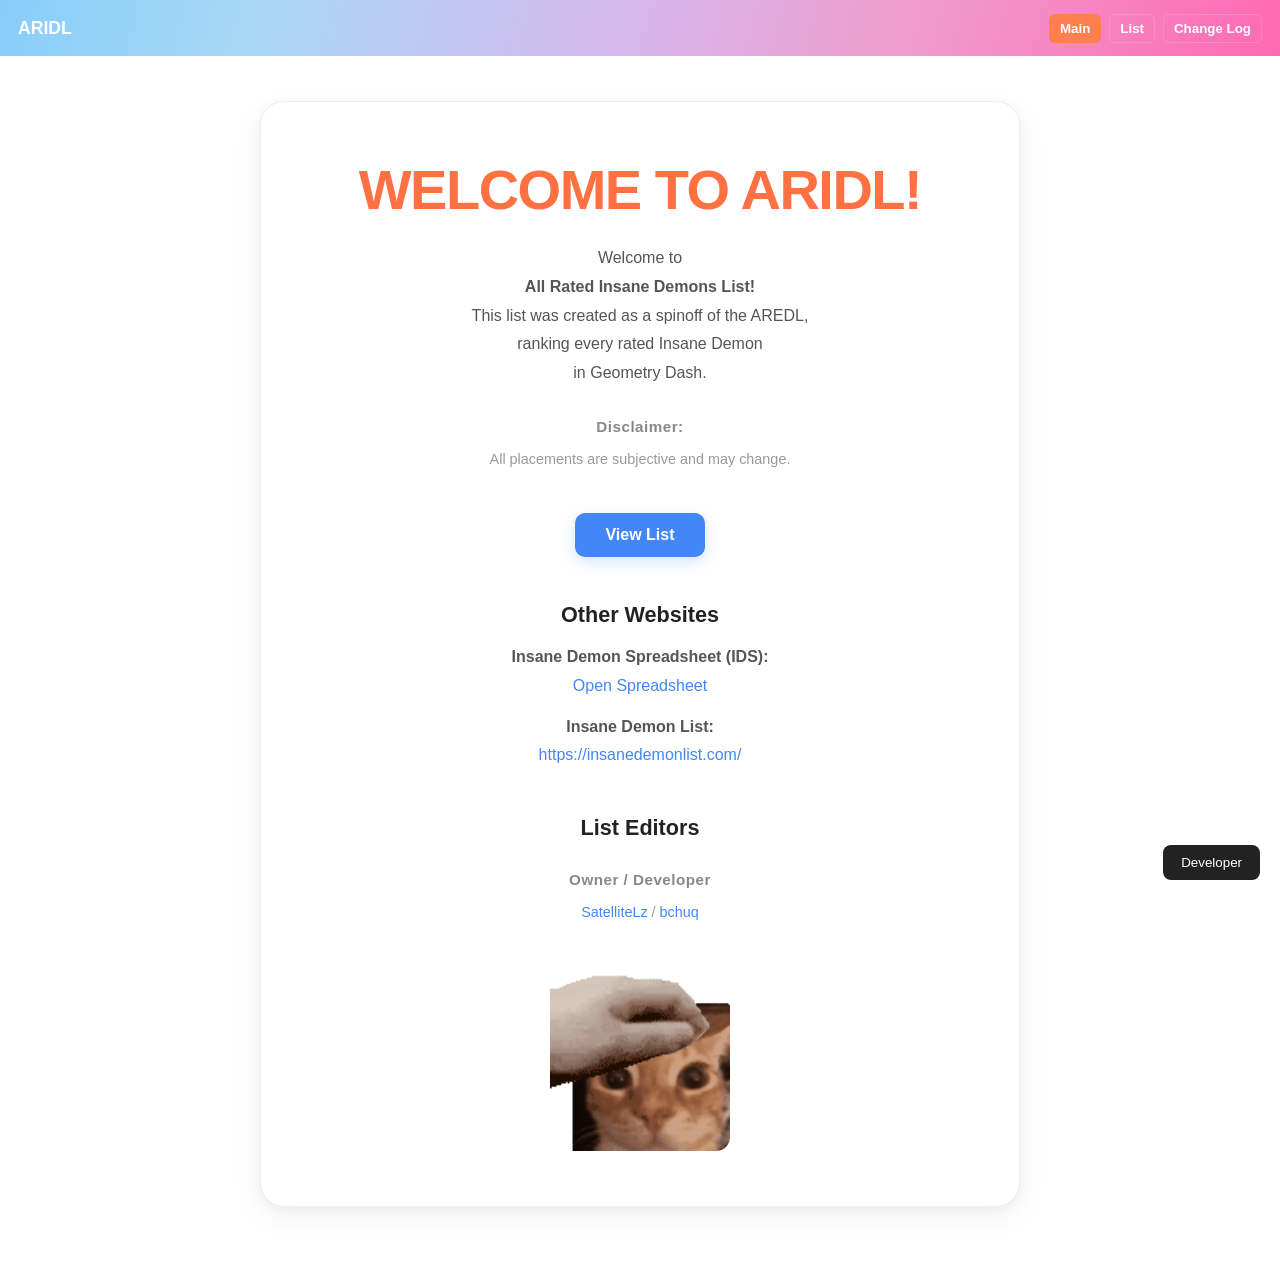
<file: index.html>
<!doctype html>
<html lang="en">
  <head>
    <meta charset="UTF-8" />
    <meta name="viewport" content="width=device-width, initial-scale=1.0" />
    <title>All Rated Insane Demons List</title>

    <!-- CSS -->
    <link rel="stylesheet" href="style.css" />
    <link rel="icon" href="favicon.jpg" type="image/x-icon" />
  </head>
  <body>
    <header id="top-bar">
      <div class="header-left">
        <h1>ARIDL</h1>
      </div>

      <div class="header-right">
        <button id="btn-main" class="top-btn">Main</button>
        <button id="btn-list" class="top-btn">List</button>
        <button id="btn-changelog" class="top-btn">Change Log</button>
      </div>
    </header>

    <!-- Loading Screen -->
    <div id="loading-screen">
    <div class="loading-box">

      <img
        id="loading-logo"
        src="glunguspetpet.gif"
        alt="All Rated Insane Demons List"
      />

      <div class="loading-spinner"></div>

      <strong id="loading-text">로딩중...</strong>

    </div>
  </div>

    <!-- ✅ MAIN PAGE -->
    <button id="developer-button">Developer</button>

    <div id="main-page" class="page active">
      <div style="user-select: none;">
        <h1>WELCOME TO ARIDL!</h1>

        <p>
          Welcome to<br />
          <strong>All Rated Insane Demons List!</strong><br />
          This list was created as a spinoff of the AREDL,<br />
          ranking every rated Insane Demon<br />
          in Geometry Dash.
        </p>

        <h3>Disclaimer:</h3>
        <p>All placements are subjective and may change.</p>

        <button id="view-list-btn">View List</button><br />

        <h2>Other Websites</h2>

        <p>
          <strong>Insane Demon Spreadsheet (IDS):</strong><br />
          <a style="overflow-wrap: anywhere; word-break: break-word;"
            href="https://docs.google.com/spreadsheets/d/15ehtAIpCR8s04qIb8zij9sTpUdGJbmAE_LDcfVA3tcU/"
            target="_blank"
          >
            Open Spreadsheet
          </a>
        </p>

        <p>
          <strong>Insane Demon List:</strong><br />
          <a href="https://insanedemonlist.com/" target="_blank">
            https://insanedemonlist.com/
          </a>
        </p>

        <h2>List Editors</h2>

        <h3>Owner / Developer</h3>

        <p>
          <a href="https://www.youtube.com/@SatelliteLz" target="_blank">
            SatelliteLz
          </a>
          /
          <a href="https://www.youtube.com/@gdbchuq" target="_blank"> bchuq </a>
        </p>

        <!-- GIF -->
        <div class="gif-container">
          <img src="glunguspetpet.gif" alt="GIF" />
        </div>
      </div>
    </div>

    <!-- ✅ LIST PAGE -->
    <div id="list-page" class="page">

      <button id="toggle-list-btn" aria-label="Hide List">‹</button>

      <div id="container">
        <aside id="left-panel">

           <div id="sidebar-logo">
            <span>ARIDL</span>
          </div>

          <div id="search-container">
            <input type="text" id="search-input" placeholder="Search..." />
          </div>

          <ul id="map-list"></ul>
        </aside>

        <main id="right-panel">
          <section id="map-details">
            <h1 id="map-rank"></h1>
            <h2 id="map-name"></h2>
            <p id="map-publisher"></p>
            <div id="map-video"></div>
            <p id="map-id"></p>
            <p id="map-gddltier"></p>
            <p id="map-idstier"></p>
          </section>

          <section
            id="change-log"
            aria-label="Change Log"
            class="hidden"
          ></section>
        </main>
      </div>
    </div>

    <div id="developer-login" class="developer-overlay">
      <div class="developer-box">
        <h2>관리자용 로그인</h2>

        <input
          type="password"
          id="developer-password"
          placeholder="비밀번호를 입력해라!!!"
        />

        <button id="developer-login-button">로그인</button>

        <button id="developer-login-close">아잉몰라요</button>

        <p id="developer-login-error"></p>
      </div>
    </div>

    <div id="developer-page">
      <h1>관리자 페이지</h1>

      <!-- 레벨 추가 -->

      <section>
        <h2>레벨 추가</h2>

        <input id="add-rank" type="number" min="1" placeholder="Rank" />
        <input id="add-name" placeholder="Name" />
        <input id="add-publisher" placeholder="Publisher" />
        <input id="add-video" placeholder="YouTube Embed URL" />
        <input id="add-id" placeholder="Level ID" />
        <input id="add-gddltier" placeholder="GDDL Tier" />
        <input id="add-idstier" placeholder="IDS Tier" />

        <button id="add-level-button">Add Level</button>
      </section>

      <!-- 레벨 수정 -->

      <section>
        <h2>레벨 수정</h2>

        <input id="edit-id" placeholder="Level ID" />

        <button id="load-edit-level">Load</button>

        <br />

        <input id="editRank" type="number" min="1" placeholder="순위" />
        <input id="edit-name" placeholder="이름" />
        <input id="edit-publisher" placeholder="Publisher" />
        <input id="edit-video" placeholder="YouTube Embed URL" />
        <input id="edit-gddltier" placeholder="GDDL Tier" />
        <input id="edit-idstier" placeholder="IDS Tier" />

        <button id="edit-level-button">Save Changes</button>
      </section>

      <!-- Change Log -->

      <section>
        <h2>Change Log 추가</h2>

        <input type="date" id="log-date" />

        <div id="log-templates">
          <button
            type="button"
            class="log-template"
            data-template="[Level] has been placed at #1, above [Level]."
          >
            Placed (Above)
          </button>

          <button
            type="button"
            class="log-template"
            data-template="[Level] has been placed at #0, below [Level]."
          >
            Placed (Below)
          </button>

          <button
            type="button"
            class="log-template"
            data-template="[Level] has been placed at #0, above [Level] and below [Level]."
          >
            Placed (Between)
          </button>

          <button
            type="button"
            class="log-template"
            data-template="[Level] has been raised from #0 to #0, above [Level] and below [Level]."
          >
            Raised
          </button>

          <button
            type="button"
            class="log-template"
            data-template="[Level] has been lowered from #0 to #0, above [Level] and below [Level]."
          >
            Lowered
          </button>

          <button
            type="button"
            class="log-template"
            data-template="Due to being promoted to Extreme Demon, [Level] has been removed from the list at #0."
          >
            Promoted
          </button>

          <button
            type="button"
            class="log-template"
            data-template="Due to being demoted to Hard Demon, [Level] has been removed from the list at #0."
          >
            Demoted
          </button>

          <button
            type="button"
            class="log-template"
            data-template="[Level1] and [Level2] have been swapped, with [Level1] now sitting above at #0."
          >
            Swapped
          </button>
        </div>

        <textarea
          id="log-detail"
          placeholder="Change description"
        ></textarea>

        <button id="add-log-button">Add Change Log</button>
      </section>

      <!-- Deloete Level -->

      <section>
        <h2>레벨 제거</h2>

        <input id="delete-id" placeholder="Level ID" />

        <button id="delete-level-button">Delete Level</button>
      </section>

      <button id="developer-logout">Logout</button>
    </div>
    <!-- JS -->
    <script src="script.js" defer></script>
  </body>
</html>
</file>
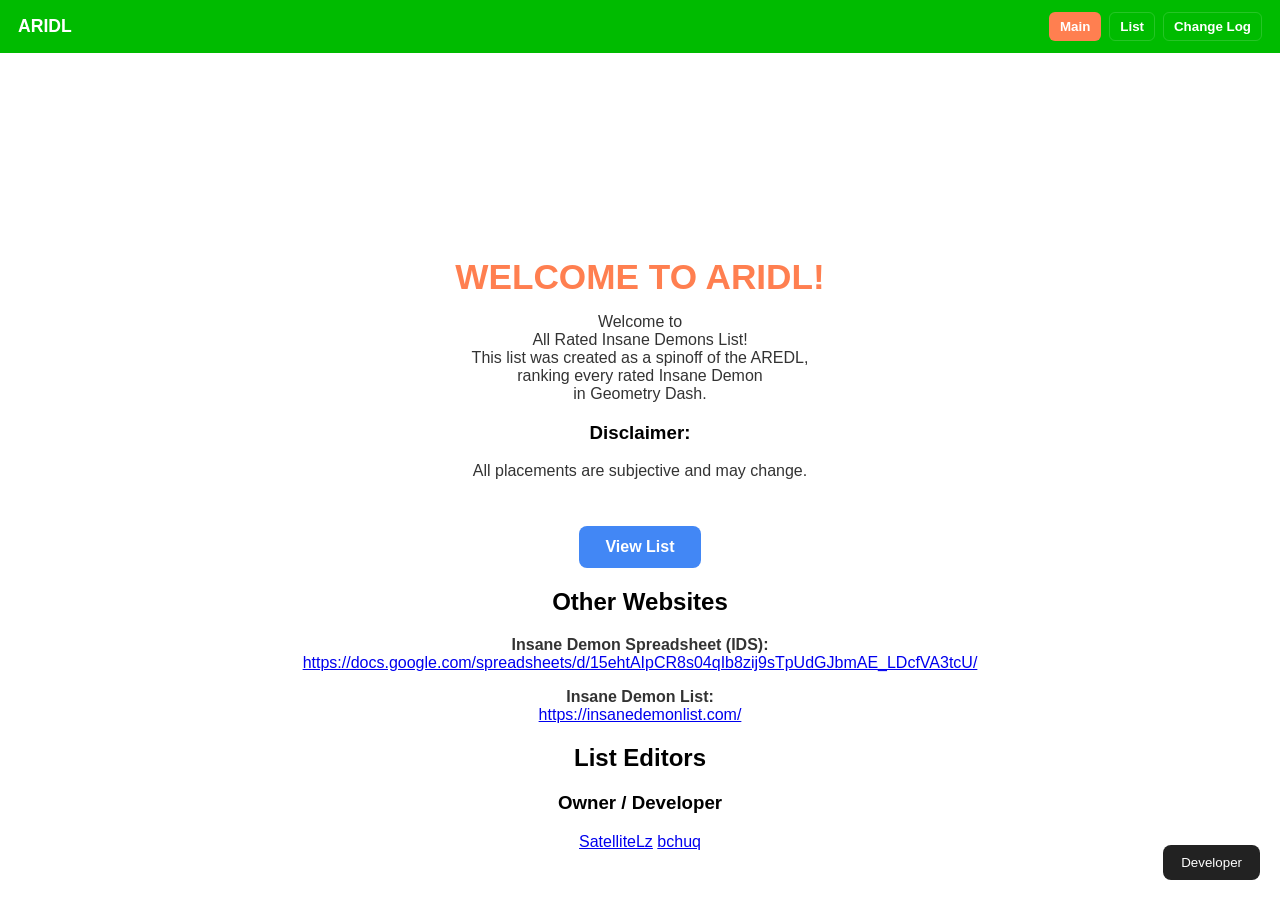
<file: ARIDL-main/index.html>
<!doctype html>
<html lang="en">
  <head>
    <meta charset="UTF-8" />
    <meta name="viewport" content="width=device-width, initial-scale=1.0" />
    <title>All Rated Insane Demons List</title>

    <!-- CSS -->
    <link rel="stylesheet" href="style.css" />
    <link rel="icon" href="favicon.jpg" type="image/x-icon" />
  </head>
  <body>
    <header id="top-bar">
      <div class="header-left">
        <h1>ARIDL</h1>
      </div>

      <div class="header-right">
        <button id="btn-main" class="top-btn">Main</button>
        <button id="btn-list" class="top-btn">List</button>
        <button id="btn-changelog" class="top-btn">Change Log</button>
      </div>
    </header>

    <!-- ✅ MAIN PAGE -->
    <button id="developer-button">Developer</button>
    <div id="main-page" class="page active">
      <div style="text-align: center; margin-top: 150px">
        <h1>WELCOME TO ARIDL!</h1>
        <p>
          Welcome to<br />All Rated Insane Demons List!<br />This list was
          created as a spinoff of the AREDL,<br />ranking every rated Insane
          Demon<br />
          in Geometry Dash.
        </p>

        <h3>Disclaimer:</h3>
        <p>All placements are subjective and may change.</p>
        <button id="view-list-btn">View List</button><br />

        <h2>Other Websites</h2>
        <p>
          <strong>Insane Demon Spreadsheet (IDS):</strong><br />
          <a
            href="https://docs.google.com/spreadsheets/d/15ehtAIpCR8s04qIb8zij9sTpUdGJbmAE_LDcfVA3tcU/"
            target="_blank"
            >https://docs.google.com/spreadsheets/d/15ehtAIpCR8s04qIb8zij9sTpUdGJbmAE_LDcfVA3tcU/</a
          >
        </p>
        <p>
          <strong>Insane Demon List:</strong><br />
          <a href="https://insanedemonlist.com/" target="_blank"
            >https://insanedemonlist.com/</a
          >
        </p>
        <p></p>
        <h2>List Editors</h2>

        <h3>Owner / Developer</h3>
        <p>
          <a href="https://www.youtube.com/@SatelliteLz" target="_blank"
            >SatelliteLz</a
          >
          <a href="https://www.youtube.com/@gdbchuq" target="_blank"
            >bchuq</a
          >
        </p>
      </div>
    </div>

    <!-- ✅ LIST PAGE -->
    <div id="list-page" class="page">
      <div id="container">
        <aside id="left-panel">
          <div id="search-container">
            <input type="text" id="search-input" placeholder="Search..." />
          </div>

          <ul id="map-list"></ul>
        </aside>

        <main id="right-panel">
          <section id="map-details">
            <h2 id="map-name"></h2>
            <p id="map-publisher"></p>
            <div id="map-video"></div>
            <p id="map-id"></p>
            <p id="map-gddltier"></p>
            <p id="map-idstier"></p>
          </section>

          <section
            id="change-log"
            aria-label="Change Log"
            class="hidden"
          ></section>
        </main>
      </div>
    </div>

    <div id="developer-login" class="developer-overlay">
      <div class="developer-box">
        <h2>관리자용 로그인</h2>

        <input
          type="password"
          id="developer-password"
          placeholder="비밀번호를 입력해라!!!"
        />

        <button id="developer-login-button">로그인</button>

        <button id="developer-login-close">아잉몰라요</button>

        <p id="developer-login-error"></p>
      </div>
    </div>

    <div id="developer-page">
      <h1>관리자 페이지</h1>

      <!-- 레벨 추가 -->

      <section>
        <h2>레벨 추가</h2>

        <input id="add-rank" type="number" min="1" placeholder="Rank" />
        <input id="add-name" placeholder="Name" />
        <input id="add-publisher" placeholder="Publisher" />
        <input id="add-video" placeholder="YouTube Embed URL" />
        <input id="add-id" placeholder="Level ID" />
        <input id="add-gddltier" placeholder="GDDL Tier" />
        <input id="add-idstier" placeholder="IDS Tier" />

        <button id="add-level-button">Add Level</button>
      </section>

      <!-- 레벨 수정 -->

      <section>
        <h2>레벨 수정</h2>

        <input id="edit-id" placeholder="Level ID" />

        <button id="load-edit-level">Load</button>

        <br />

        <input id="edit-name" placeholder="Name" />
        <input id="edit-publisher" placeholder="Publisher" />
        <input id="edit-video" placeholder="YouTube Embed URL" />
        <input id="edit-gddltier" placeholder="GDDL Tier" />
        <input id="edit-idstier" placeholder="IDS Tier" />

        <button id="edit-level-button">Save Changes</button>
      </section>

      <!-- Change Log -->

      <section>
        <h2>Change Log 추가</h2>

        <input type="date" id="log-date" />

        <textarea id="log-detail" placeholder="Change description"></textarea>

        <button id="add-log-button">Add Change Log</button>
      </section>

      <!-- Deloete Level -->

      <section>
        <h2>레벨 제거</h2>

        <input id="delete-id" placeholder="Level ID" />

        <button id="delete-level-button">Delete Level</button>
      </section>

      <button id="developer-logout">Logout</button>
    </div>
    <!-- JS -->
    <script src="script.js" defer></script>
  </body>
</html>
</file>
<file: style.css>
/* ==============================
   기본 (html/body)
   ============================== */
html,
body {
  height: 100%;
  margin: 0;
  padding: 0;
  font-family: "Arial", sans-serif;
  background-color: #ffffff;
  color: #000000;
  -webkit-font-smoothing: antialiased;
}

#developer-button {
  position: fixed;
  right: 20px;
  bottom: 20px;

  padding: 10px 18px;

  border: none;
  border-radius: 8px;

  background: #222;
  color: white;

  cursor: pointer;

  z-index: 9999;
}

#developer-button:hover {
  opacity: 0.8;
}

.developer-overlay {
  display: none;

  position: fixed;

  inset: 0;

  background: rgba(0, 0, 0, 0.7);

  justify-content: center;
  align-items: center;

  z-index: 10000;
}

.developer-box {
  width: 350px;

  padding: 30px;

  background: white;

  border-radius: 12px;

  text-align: center;
}

.developer-box input {
  width: 100%;

  box-sizing: border-box;

  padding: 10px;

  margin: 15px 0;

  border: 1px solid #ccc;
  border-radius: 6px;
}

.developer-box button {
  padding: 10px 15px;

  margin: 5px;

  cursor: pointer;
}

#developer-login-error {
  color: red;
}

#developer-page {
  display: none;

  padding: 40px;

  max-width: 900px;

  margin: auto;
}

#developer-page section {
  padding: 25px;

  margin-bottom: 25px;

  border: 1px solid #ddd;

  border-radius: 10px;
}

#developer-page input,
#developer-page textarea {
  display: block;

  width: 100%;

  box-sizing: border-box;

  padding: 10px;

  margin: 8px 0;
}

#developer-page textarea {
  min-height: 120px;
}

.gif-container {
  display: flex;
  justify-content: center;
  margin-top: 20px;
}

.gif-container img {
  width: 200px;
  height: auto;
}
/* ==============================
   상단 검은 바: 제목 왼쪽, 버튼 오른쪽
   ============================== */
#top-bar {
  background: linear-gradient(
    105deg,
    #87cefa 0%,
    #a8d8f5 20%,
    #d5b9ed 48%,
    #f09acb 72%,
    #ff69b4 100%
  );

  display: flex;
  justify-content: space-between;
  align-items: center;
  padding: 12px 18px;
  box-sizing: border-box;
  gap: 12px;
  position: relative;
  z-index: 100;
  width: 100%;
  min-height: 56px;
}

/* 제목 왼쪽 정렬 */
.top-left h1,
.header-left h1 {
  color: #ffffff;
  margin: 0;
  font-size: 1.1rem;
}

/* 버튼 그룹 (오른쪽) */
.top-right,
.header-right {
  display: flex;
  gap: 8px;
}

.top-btn {
  background: transparent;
  color: #fff;
  border: 1px solid rgba(255, 255, 255, 0.15);
  padding: 6px 10px;
  border-radius: 6px;
  cursor: pointer;
  font-weight: 600;
  transition:
    background 0.12s,
    transform 0.08s;
}
.top-btn:hover {
  transform: translateY(-1px);
  background: rgba(255, 255, 255, 0.03);
}
.top-btn.active {
  background: #ff7f50;
  color: #fff;
  border-color: transparent;
}
/*
   LOADING SCREEN
   ============================== */

#loading-screen {
  position: fixed;

  inset: 0;

  display: flex;
  align-items: center;
  justify-content: center;

  background: rgba(255, 255, 255, 0.97);

  z-index: 99999;

  opacity: 1;
  visibility: visible;

  transition:
    opacity 0.25s ease,
    visibility 0.25s ease;
}

#loading-screen.hidden {
  opacity: 0;
  visibility: hidden;
  pointer-events: none;
}

.loading-box {
  display: flex;
  flex-direction: column;
  align-items: center;
  justify-content: center;
  gap: 16px;
  text-align: center;
}

#loading-logo {
  width: 130px;
  height: 130px;

  object-fit: contain;

  margin-bottom: 4px;

  user-select: none;

  -webkit-user-drag: none;
}

.loading-spinner {
  width: 42px;
  height: 42px;

  border: 4px solid #ddd;
  border-top-color: #333;

  border-radius: 50%;

  animation: loading-spin 0.8s linear infinite;
}

#loading-text {
  min-height: 20px;
  font-size: 14px;
  font-weight: 500;
  color: #555;
  letter-spacing: 0.2px;
}

@keyframes loading-spin {
  to {
    transform: rotate(360deg);
  }
}

/* ==============================
   LIST PAGE
   ============================== */

#list-page {
  position: relative;
  height: calc(100vh - 56px);
  overflow: hidden;
}

/* ==============================
   컨테이너 (좌우)
   ============================== */

#container {
  position: relative;

  width: 100%;
  height: 100%;

  overflow: hidden;
}


/* ==============================
   좌측 패널
   ============================== */

#left-panel {
  position: fixed;
  top: 0;
  bottom: 0;
  left: 0;

  width: 300px;

  box-sizing: border-box;

  background: #f7f7f8;
  border-right: 1px solid #dedede;

  padding: 14px;

  display: flex;
  flex-direction: column;

  overflow: hidden;

  z-index: 1000;
}

#sidebar-logo {
  flex-shrink: 0;

  padding: 8px 4px 14px 4px;

  font-size: 24px;
  font-weight: 800;
  letter-spacing: 2px;

  color: #222;

  user-select: none;
}

#sidebar-logo span {
  display: inline-block;
}

#search-container {
  flex-shrink: 0;
  margin-top: 5px;
  margin-bottom: 12px;
}

#search-input {
  width: 100%;
  height: 42px;

  box-sizing: border-box;

  padding: 0 14px;

  border: 1px solid #d8d8dc;
  border-radius: 10px;

  background: #ffffff;

  font-size: 14px;
  color: #222;

  outline: none;

  transition:
    border-color 0.15s ease,
    box-shadow 0.15s ease;
}

#search-input::placeholder {
  color: #999;
}

#search-input:focus {
  border-color: #999;

  box-shadow: 0 0 0 3px rgba(0, 0, 0, 0.06);
}

/* 리스트 숨김 */

#left-panel.list-hidden {
  display: none;
}

#left-panel.list-hidden + #right-panel {
  left: 0;
  right: 0;
  width: 100%;
}

#left-panel.list-hidden + #right-panel #map-details {
  width: min(900px, calc(100% - 40px));
  max-width: 900px;

  margin-left: auto;
  margin-right: auto;

  box-sizing: border-box;
}

#map-list {
  flex: 1;

  min-height: 0;

  margin: 0;
  padding: 2px;

  list-style: none;

  overflow-y: auto;
  overflow-x: hidden;
}

#map-list li {
  display: flex;
  align-items: center;


  min-height: 48px;

  margin-bottom: 6px;
  padding: 8px 10px;

  box-sizing: border-box;

  background: #ffffff;

  border: 1px solid #e3e3e5;
  border-radius: 9px;

  cursor: pointer;

  transition:
    background 0.15s ease,
    border-color 0.15s ease,
    transform 0.12s ease,
    box-shadow 0.15s ease;
}

#map-list li:hover {
  background: #fafafa;

  border-color: #cfcfd3;

  transform: translateX(2px);

  box-shadow: 0 2px 6px rgba(0, 0, 0, 0.05);
}

#map-list li.active,
#map-list li.selected {
  background: #eeeeef;

  border-color: #bdbdc2;

  box-shadow: inset 3px 0 0 #333;
}

#map-list::-webkit-scrollbar {
  width: 6px;
}

#map-list::-webkit-scrollbar-track {
  background: transparent;
}

#map-list::-webkit-scrollbar-thumb {
  background: #c9c9cc;
  border-radius: 10px;
}

#map-list::-webkit-scrollbar-thumb:hover {
  background: #a9a9ad;
}

/* ==============================
   우측 패널
   ============================== */

#right-panel {
  position: absolute;

  top: 0;
  right: 0;
  bottom: 0;
  left: 300px;

  box-sizing: border-box;

  padding: 40px;

  background: #f5f5f6;

  overflow-y: auto;
  overflow-x: hidden;
}

#map-details {
  width: min(100%, 900px);

  /* 높이는 내용에 맞게 자동으로 늘어남 */
  height: auto;
  min-height: 0;

  margin: 0 auto;
  padding: 32px;

  box-sizing: border-box;

  background: #ffffff;

  border: 1px solid #e3e3e5;
  border-radius: 16px;

  box-shadow: 0 4px 20px rgba(0, 0, 0, 0.05);
}


#map-rank {
  display: inline-block;

  margin: 0 0 10px 0;
  padding: 6px 12px;

  background: #eeeeef;

  border-radius: 7px;

  font-size: 13px;
  font-weight: 700;

  color: #666;

  letter-spacing: 0.5px;
}

#map-name {
  margin: 0 0 18px 0;

  font-size: 34px;
  line-height: 1.2;

  font-weight: 800;

  color: #171717;

  word-break: break-word;
}

#map-publisher {
  margin: 0 0 24px 0;

  font-size: 15px;

  color: #777;
}

#map-video {
  width: 100%;

  margin: 0 0 28px 0;

  overflow: hidden;

  border-radius: 12px;

  background: #111;

  aspect-ratio: 16 / 9;
}

#map-video iframe {
  width: 100%;
  height: 100%;

  display: block;

  border: 0;
}

#map-id,
#map-gddltier,
#map-idstier {
  margin: 8px 0;
  padding: 12px 14px;

  background: #f7f7f8;

  border: 1px solid #e7e7e9;
  border-radius: 8px;

  font-size: 14px;

  color: #444;
}

/* ==============================
   리스트 토글 버튼
   ============================== */

#toggle-list-btn {
  position: fixed;

  left: 0;
  top: 50%;

  transform: translateY(-50%);

  z-index: 1000;

  width: 28px;
  height: 55px;

  padding: 0;

  border: none;
  border-radius: 0 10px 10px 0;

  background: #4287f5;
  color: white;

  font-size: 25px;
  font-weight: bold;

  cursor: pointer;

  box-shadow: 3px 0 10px rgba(0, 0, 0, 0.12);

  transition:
    background 0.15s ease,
    width 0.15s ease,
    left 0.2s ease;
}

#toggle-list-btn:hover {
  width: 34px;
  background: #2f6fe0;
}

#left-panel ul {
  list-style: none;
  margin: 0;
  padding: 0;
}

#left-panel li,
#left-panel li.map-item {
  display: flex;
  align-items: flex-start;
  gap: 8px;
  padding: 12px;
  margin: 10px 0;
  background: #ffffff;
  border-radius: 8px;
  border: 1px solid rgba(0, 0, 0, 0.04);
  box-shadow: 0 2px 5px rgba(0, 0, 0, 0.08);
  transition:
    background 0.18s,
    transform 0.08s,
    box-shadow 0.12s;
  cursor: default;
  min-width: 0;
}

#left-panel li .rank,
#left-panel li.map-item .rank,
#left-panel li > span:first-child {
  width: 48px;
  flex: 0 0 48px;
  font-weight: 700;
  color: #333;
  text-align: left;
  white-space: nowrap;
}

#left-panel li .mname,
#left-panel li .name,
#left-panel li.map-item .mname,
#left-panel li > span:nth-child(2) {
  flex: 1 1 auto;
  cursor: pointer;
  color: #111;
  user-select: none;
  white-space: normal;
  word-break: break-word;
  overflow-wrap: anywhere;
  min-width: 0;
}

#left-panel li:hover,
#left-panel li.map-item:hover {
  background: #f0f7ff;
  transform: translateX(2px);
  box-shadow: 0 4px 10px rgba(0, 0, 0, 0.06);
}

#left-panel li.active,
#left-panel li.map-item.active {
  background: linear-gradient(90deg, #fff7f0, #fff0e6);
  border-color: rgba(255, 127, 80, 0.25);
  box-shadow: 0 6px 16px rgba(255, 127, 80, 0.08);
}

#left-panel li .mname:hover,
#left-panel li .name:hover,
#left-panel li.map-item .mname:hover {
  color: #ff7f50;
}

#left-panel li.log-item {
  padding: 10px;
  margin: 8px 0;
  background: #fff;
  border-radius: 8px;
  box-shadow: 0 1px 4px rgba(0, 0, 0, 0.06);
  cursor: pointer;
}
#left-panel li.log-item .log-date {
  font-size: 12px;
  color: #666;
  margin-bottom: 6px;
}
#left-panel li.log-item .log-summary {
  font-size: 14px;
  color: #111;
}

.hidden {
  display: none;
}

/* ==============================
   LEFT LIST 구분 라벨
   ============================== */
#left-panel li.separator {
  background: #ececec;
  color: #555;
  font-weight: 700;
  text-align: center;
  cursor: default;
  box-shadow: none;
  border: none;
  padding: 6px 10px;
  margin: 10px 0 4px 0;
  border-radius: 6px;
}

/* ==============================
   우측 패널
   ============================== */

#map-details h2 {
  margin: 0 0 8px 0;
  font-size: 2rem;
  color: #ff7f50;
  user-select: all;
}
#map-details .tag {
  font-weight: bold;
  font-size: 16px;
  display: inline-block;
  width: 120px;
  user-select: none;
}
#map-details .value {
  font-weight: normal;
  font-size: 14px;
  display: inline-block;
  margin-left: 10px;
  white-space: pre-wrap;
  user-select: all;
}

#change-log {
  width: 100%;
  box-sizing: border-box;
  max-width: 900px;
  margin: 6px auto 0 auto;
  padding: 6px 8px 12px 8px;
}

.change-log-entry {
  display: grid;
  grid-template-columns: 28.57% 71.43%;
  gap: 12px;
  align-items: start;
  padding: 10px 12px;
  border-bottom: 1px solid #f0f0f0;
  background: #ffffff;
}

.change-log-entry .log-date {
  font-weight: 700;
  color: #222;
  white-space: nowrap;
}
.change-log-entry .log-detail {
  color: #111;
  white-space: pre-wrap;
  word-break: break-word;
}
.change-log-entry:hover {
  background: #fbfbfb;
}

.change-log-title {
  text-align: center;
  font-weight: 700;
  font-size: 1.6rem;
  margin: 8px 0 14px 0;
  color: #111;
}
.log-table-wrap {
  width: 100%;
  box-sizing: border-box;
  overflow-x: auto;
}
#change-log-table {
  width: 100%;
  border-collapse: collapse;
  table-layout: fixed;
  background: #fff;
  color: #111;
  border-radius: 8px;
  overflow: hidden;
}
#change-log-table thead {
  background: #f3f3f3;
}
#change-log-table th,
#change-log-table td {
  padding: 10px 12px;
  border-bottom: 1px solid #e6e6e6;
  vertical-align: top;
  word-break: break-word;
}
#change-log-table tbody tr:hover {
  background: #f9f9f9;
}
#change-log-table td:first-child,
#change-log-table th:first-child {
  font-weight: 600;
  color: #333;
}

#map-video {
  position: relative;
  width: 100%;
  max-width: 400px;
  aspect-ratio: 16 / 9;
  margin: 15px 0;
  border-radius: 8px;
  overflow: hidden;
}
#map-video iframe,
#map-video video {
  width: 100%;
  height: 100%;
  border: none;
  display: block;
}

@media (max-width: 768px) {
  #container {
    height: calc(100vh - 56px);
    display: flex;
    flex-direction: row;
  }
  #left-panel {
    flex: 0 0 35%;
    min-width: 140px;
    height: calc(100vh - 56px);
    overflow-y: auto;
  }
  #right-panel {
    flex: 1;
    padding: 12px;
    height: calc(100vh - 56px);
    overflow-y: auto;
  }
  #map-video {
    max-width: 100%;
    aspect-ratio: 16/9;
  }
  .change-log-entry {
    display: block;
    padding: 10px 8px;
  }
  .change-log-entry .log-date {
    display: block;
    font-weight: 700;
    margin-bottom: 6px;
  }
  .change-log-entry .log-detail {
    display: block;
    margin-left: 0;
  }
}
#search-box {
  width: 100%;
  padding: 8px 10px;
  box-sizing: border-box;
  border: 1px solid #ccc;
  border-radius: 6px;
  margin-bottom: 10px;
  font-size: 14px;
}

/* ==============================
   페이지 전환 (Main / List)
   ============================== */
.page {
  display: none;
}

.page.active {
  display: block;
}

/* ==============================
   메인 페이지 스타일
   ============================== */

#main-page {
  min-height: calc(100vh - 56px);
  box-sizing: border-box;
}

#main-page.active {
  display: flex;
  justify-content: center;
  align-items: flex-start;
  padding: 45px 20px 60px;
  box-sizing: border-box;
}

/* 메인 카드 */
#main-page > div {
  width: 100%;
  max-width: 760px;
  box-sizing: border-box;

  padding: 55px 50px;
  text-align: center;

  background: #ffffff;
  border: 1px solid #eeeeee;
  border-radius: 24px;

  box-shadow:
    0 10px 30px rgba(0, 0, 0, 0.06),
    0 2px 8px rgba(0, 0, 0, 0.04);
}

/* 메인 제목 */
#main-page h1 {
  margin: 0 0 22px;

  font-size: clamp(2.2rem, 6vw, 3.5rem);
  font-weight: 800;
  letter-spacing: -1.5px;

  color: #ff7043;
}

/* 일반 텍스트 */
#main-page p {
  margin: 12px 0;

  font-size: 1rem;
  line-height: 1.8;

  color: #555;
}

/* Disclaimer / 섹션 제목 */
#main-page h2 {
  margin-top: 45px;
  margin-bottom: 15px;

  font-size: 1.35rem;
  font-weight: 700;

  color: #222;
}

#main-page h3 {
  margin-top: 30px;
  margin-bottom: 8px;

  font-size: 0.95rem;
  font-weight: 700;
  letter-spacing: 0.5px;

  color: #888;
}

/* Disclaimer 설명 */
#main-page h3 + p {
  color: #999;
  font-size: 0.9rem;
}

/* 링크 */
#main-page a {
  color: #4287f5;
  text-decoration: none;

  overflow-wrap: anywhere;

  transition:
    color 0.15s ease,
    opacity 0.15s ease;
}

#main-page a:hover {
  color: #2f6fe0;
}

/* View List 버튼 */
#view-list-btn {
  margin-top: 28px;

  padding: 13px 30px;

  font-size: 16px;
  font-weight: 700;

  border: none;
  border-radius: 10px;

  background: #4287f5;
  color: #fff;

  cursor: pointer;

  box-shadow: 0 5px 15px rgba(66, 135, 245, 0.22);

  transition:
    transform 0.15s ease,
    box-shadow 0.15s ease,
    background 0.15s ease;
}

#view-list-btn:hover {
  transform: translateY(-2px);

  background: #2f6fe0;

  box-shadow: 0 8px 20px rgba(66, 135, 245, 0.28);
}

#view-list-btn:active {
  transform: translateY(0);

  box-shadow: 0 3px 8px rgba(66, 135, 245, 0.2);
}

/* GIF */
.gif-container {
  margin-top: 45px;

  display: flex;
  justify-content: center;
  align-items: center;
}

.gif-container img {
  display: block;

  max-width: 180px;
  width: 100%;
  height: auto;

  border-radius: 14px;

  transition:
    transform 0.25s ease,
    opacity 0.25s ease;
}

.gif-container img:hover {
  transform: scale(1.05);
}

#log-templates {
  display: flex;
  flex-wrap: wrap;
  gap: 8px;
  margin: 10px 0;
}

.log-template {
  padding: 7px 12px;

  border: 1px solid #ddd;
  border-radius: 7px;

  background: #f5f5f5;
  color: #333;

  font-size: 13px;
  cursor: pointer;

  transition:
    background 0.15s,
    transform 0.1s;
}

.log-template:hover {
  background: #e9e9e9;
}

.log-template:active {
  transform: scale(0.97);
}

/* ==============================
   모바일
   ============================== */

@media (max-width: 600px) {
  #main-page.active {
    padding: 20px 12px 40px;
  }

  #main-page > div {
    padding: 38px 22px;
    border-radius: 20px;
  }

  #main-page h1 {
    font-size: 2.1rem;
    letter-spacing: -1px;
  }

  #main-page p {
    font-size: 0.92rem;
    line-height: 1.7;
  }

  #main-page h2 {
    margin-top: 38px;
    font-size: 1.2rem;
  }

  #main-page h3 {
    font-size: 0.9rem;
  }

  #view-list-btn {
    width: 100%;
    padding: 14px 20px;
  }

  .gif-container {
    margin-top: 35px;
  }

  .gif-container img {
    max-width: 140px;
  }

  /* 리스트 패널 */
  #left-panel {
    width: 85vw;
    max-width: 360px;
    min-width: 260px;

    box-sizing: border-box;
  }

  /* 검색창 */
  #search-container {
    width: 100%;
    box-sizing: border-box;
  }

  #search-input {
    width: 100%;
    box-sizing: border-box;
  }

  /* 레벨 리스트 */
  #map-list {
    width: 100%;
    box-sizing: border-box;

    overflow-x: hidden;
  }

  /* 레벨 이름 */
  #map-list li {
    width: 100%;
    box-sizing: border-box;

    white-space: nowrap;
    overflow: hidden;
    text-overflow: ellipsis;
  }

  /* 리스트 안의 레벨 이름 */
  #map-list li * {
    white-space: nowrap;
    overflow: hidden;
    text-overflow: ellipsis;
  }

  #toggle-list-btn {
    width: 25px;
    height: 50px;
    font-size: 22px;
  }

  #toggle-list-btn:hover {
    width: 30px;
  }
}
</file>
<file: ARIDL-main/style.css>
/* ==============================
   기본 (html/body)
   ============================== */
html,
body {
  height: 100%;
  margin: 0;
  padding: 0;
  font-family: "Arial", sans-serif;
  background-color: #ffffff;
  color: #000000;
  -webkit-font-smoothing: antialiased;
}

#developer-button {
  position: fixed;
  right: 20px;
  bottom: 20px;

  padding: 10px 18px;

  border: none;
  border-radius: 8px;

  background: #222;
  color: white;

  cursor: pointer;

  z-index: 9999;
}

#developer-button:hover {
  opacity: 0.8;
}

.developer-overlay {
  display: none;

  position: fixed;

  inset: 0;

  background: rgba(0, 0, 0, 0.7);

  justify-content: center;
  align-items: center;

  z-index: 10000;
}

.developer-box {
  width: 350px;

  padding: 30px;

  background: white;

  border-radius: 12px;

  text-align: center;
}

.developer-box input {
  width: 100%;

  box-sizing: border-box;

  padding: 10px;

  margin: 15px 0;

  border: 1px solid #ccc;
  border-radius: 6px;
}

.developer-box button {
  padding: 10px 15px;

  margin: 5px;

  cursor: pointer;
}

#developer-login-error {
  color: red;
}

#developer-page {
  display: none;

  padding: 40px;

  max-width: 900px;

  margin: auto;
}

#developer-page section {
  padding: 25px;

  margin-bottom: 25px;

  border: 1px solid #ddd;

  border-radius: 10px;
}

#developer-page input,
#developer-page textarea {
  display: block;

  width: 100%;

  box-sizing: border-box;

  padding: 10px;

  margin: 8px 0;
}

#developer-page textarea {
  min-height: 120px;
}

/* ==============================
   상단 검은 바: 제목 왼쪽, 버튼 오른쪽
   ============================== */
#top-bar {
  background-color: #00bb00;
  display: flex;
  justify-content: space-between;
  align-items: center;
  padding: 12px 18px;
  box-sizing: border-box;
  gap: 12px;
}

/* 제목 왼쪽 정렬 */
.top-left h1,
.header-left h1 {
  color: #ffffff;
  margin: 0;
  font-size: 1.1rem;
}

/* 버튼 그룹 (오른쪽) */
.top-right,
.header-right {
  display: flex;
  gap: 8px;
}

.top-btn {
  background: transparent;
  color: #fff;
  border: 1px solid rgba(255, 255, 255, 0.15);
  padding: 6px 10px;
  border-radius: 6px;
  cursor: pointer;
  font-weight: 600;
  transition:
    background 0.12s,
    transform 0.08s;
}
.top-btn:hover {
  transform: translateY(-1px);
  background: rgba(255, 255, 255, 0.03);
}
.top-btn.active {
  background: #ff7f50;
  color: #fff;
  border-color: transparent;
}

/* ==============================
   컨테이너 (좌우)
   ============================== */
#container {
  display: flex;
  height: calc(100vh - 56px);
  box-sizing: border-box;
}

/* ==============================
   좌측 패널
   ============================== */
#left-panel {
  width: 300px;
  background-color: #f0f0f0;
  border-right: 2px solid #cccccc;
  box-sizing: border-box;
  overflow-y: auto;
  height: calc(100vh - 56px);
  padding: 8px;
}

#left-panel ul {
  list-style: none;
  margin: 0;
  padding: 0;
}

#left-panel li,
#left-panel li.map-item {
  display: flex;
  align-items: flex-start;
  gap: 8px;
  padding: 12px;
  margin: 10px 0;
  background: #ffffff;
  border-radius: 8px;
  border: 1px solid rgba(0, 0, 0, 0.04);
  box-shadow: 0 2px 5px rgba(0, 0, 0, 0.08);
  transition:
    background 0.18s,
    transform 0.08s,
    box-shadow 0.12s;
  cursor: default;
  min-width: 0;
}

#left-panel li .rank,
#left-panel li.map-item .rank,
#left-panel li > span:first-child {
  width: 48px;
  flex: 0 0 48px;
  font-weight: 700;
  color: #333;
  text-align: left;
  white-space: nowrap;
}

#left-panel li .mname,
#left-panel li .name,
#left-panel li.map-item .mname,
#left-panel li > span:nth-child(2) {
  flex: 1 1 auto;
  cursor: pointer;
  color: #111;
  user-select: none;
  white-space: normal;
  word-break: break-word;
  overflow-wrap: anywhere;
  min-width: 0;
}

#left-panel li:hover,
#left-panel li.map-item:hover {
  background: #f0f7ff;
  transform: translateX(2px);
  box-shadow: 0 4px 10px rgba(0, 0, 0, 0.06);
}

#left-panel li.active,
#left-panel li.map-item.active {
  background: linear-gradient(90deg, #fff7f0, #fff0e6);
  border-color: rgba(255, 127, 80, 0.25);
  box-shadow: 0 6px 16px rgba(255, 127, 80, 0.08);
}

#left-panel li .mname:hover,
#left-panel li .name:hover,
#left-panel li.map-item .mname:hover {
  color: #ff7f50;
}

#left-panel li.log-item {
  padding: 10px;
  margin: 8px 0;
  background: #fff;
  border-radius: 8px;
  box-shadow: 0 1px 4px rgba(0, 0, 0, 0.06);
  cursor: pointer;
}
#left-panel li.log-item .log-date {
  font-size: 12px;
  color: #666;
  margin-bottom: 6px;
}
#left-panel li.log-item .log-summary {
  font-size: 14px;
  color: #111;
}

.hidden {
  display: none;
}

/* ==============================
   LEFT LIST 구분 라벨
   ============================== */
#left-panel li.separator {
  background: #ececec;
  color: #555;
  font-weight: 700;
  text-align: center;
  cursor: default;
  box-shadow: none;
  border: none;
  padding: 6px 10px;
  margin: 10px 0 4px 0;
  border-radius: 6px;
}

/* ==============================
   우측 패널
   ============================== */
#right-panel {
  flex: 1;
  padding: 20px;
  box-sizing: border-box;
  overflow-y: auto;
  height: calc(100vh - 56px);
}

#map-details h2 {
  margin: 0 0 8px 0;
  font-size: 2rem;
  color: #ff7f50;
}
#map-details .tag {
  font-weight: bold;
  font-size: 16px;
  display: inline-block;
  width: 120px;
}
#map-details .value {
  font-weight: normal;
  font-size: 14px;
  display: inline-block;
  margin-left: 10px;
  white-space: pre-wrap;
}

#change-log {
  width: 100%;
  box-sizing: border-box;
  max-width: 900px;
  margin: 6px auto 0 auto;
  padding: 6px 8px 12px 8px;
}

.change-log-entry {
  display: grid;
  grid-template-columns: 28.57% 71.43%;
  gap: 12px;
  align-items: start;
  padding: 10px 12px;
  border-bottom: 1px solid #f0f0f0;
  background: #ffffff;
}

.change-log-entry .log-date {
  font-weight: 700;
  color: #222;
  white-space: nowrap;
}
.change-log-entry .log-detail {
  color: #111;
  white-space: pre-wrap;
  word-break: break-word;
}
.change-log-entry:hover {
  background: #fbfbfb;
}

.change-log-title {
  text-align: center;
  font-weight: 700;
  font-size: 1.6rem;
  margin: 8px 0 14px 0;
  color: #111;
}
.log-table-wrap {
  width: 100%;
  box-sizing: border-box;
  overflow-x: auto;
}
#change-log-table {
  width: 100%;
  border-collapse: collapse;
  table-layout: fixed;
  background: #fff;
  color: #111;
  border-radius: 8px;
  overflow: hidden;
}
#change-log-table thead {
  background: #f3f3f3;
}
#change-log-table th,
#change-log-table td {
  padding: 10px 12px;
  border-bottom: 1px solid #e6e6e6;
  vertical-align: top;
  word-break: break-word;
}
#change-log-table tbody tr:hover {
  background: #f9f9f9;
}
#change-log-table td:first-child,
#change-log-table th:first-child {
  font-weight: 600;
  color: #333;
}

#map-video {
  position: relative;
  width: 100%;
  max-width: 400px;
  aspect-ratio: 16 / 9;
  margin: 15px 0;
  border-radius: 8px;
  overflow: hidden;
}
#map-video iframe,
#map-video video {
  width: 100%;
  height: 100%;
  border: none;
  display: block;
}

@media (max-width: 768px) {
  #container {
    height: calc(100vh - 56px);
    display: flex;
    flex-direction: row;
  }
  #left-panel {
    flex: 0 0 35%;
    min-width: 140px;
    height: calc(100vh - 56px);
    overflow-y: auto;
  }
  #right-panel {
    flex: 1;
    padding: 12px;
    height: calc(100vh - 56px);
    overflow-y: auto;
  }
  #map-video {
    max-width: 100%;
    aspect-ratio: 16/9;
  }
  .change-log-entry {
    display: block;
    padding: 10px 8px;
  }
  .change-log-entry .log-date {
    display: block;
    font-weight: 700;
    margin-bottom: 6px;
  }
  .change-log-entry .log-detail {
    display: block;
    margin-left: 0;
  }
}
#search-box {
  width: 100%;
  padding: 8px 10px;
  box-sizing: border-box;
  border: 1px solid #ccc;
  border-radius: 6px;
  margin-bottom: 10px;
  font-size: 14px;
}

/* ==============================
   페이지 전환 (Main / List)
   ============================== */
.page {
  display: none;
}

.page.active {
  display: block;
}

/* ==============================
   메인 페이지 스타일
   ============================== */
#main-page {
  height: calc(100vh - 56px);
}

/* ⭐ active일 때만 보이도록 */
#main-page.active {
  display: flex;
  justify-content: center;
  align-items: center;
}

#main-page > div {
  text-align: center;
  max-width: 700px;
  padding: 20px;
}

#main-page h1 {
  font-size: 2.2rem;
  margin-bottom: 10px;
  color: #ff7f50;
}

#main-page p {
  font-size: 1rem;
  color: #333;
}

#view-list-btn {
  margin-top: 30px;
  padding: 12px 26px;
  font-size: 16px;
  font-weight: 600;
  border: none;
  border-radius: 8px;
  background: #4287f5;
  color: #fff;
  cursor: pointer;
  transition:
    transform 0.08s,
    box-shadow 0.12s,
    background 0.15s;
}

#view-list-btn:hover {
  transform: translateY(-2px);
  box-shadow: 0 6px 14px rgba(0, 0, 0, 0.15);
  background: #2f6fe0;
}
</file>
